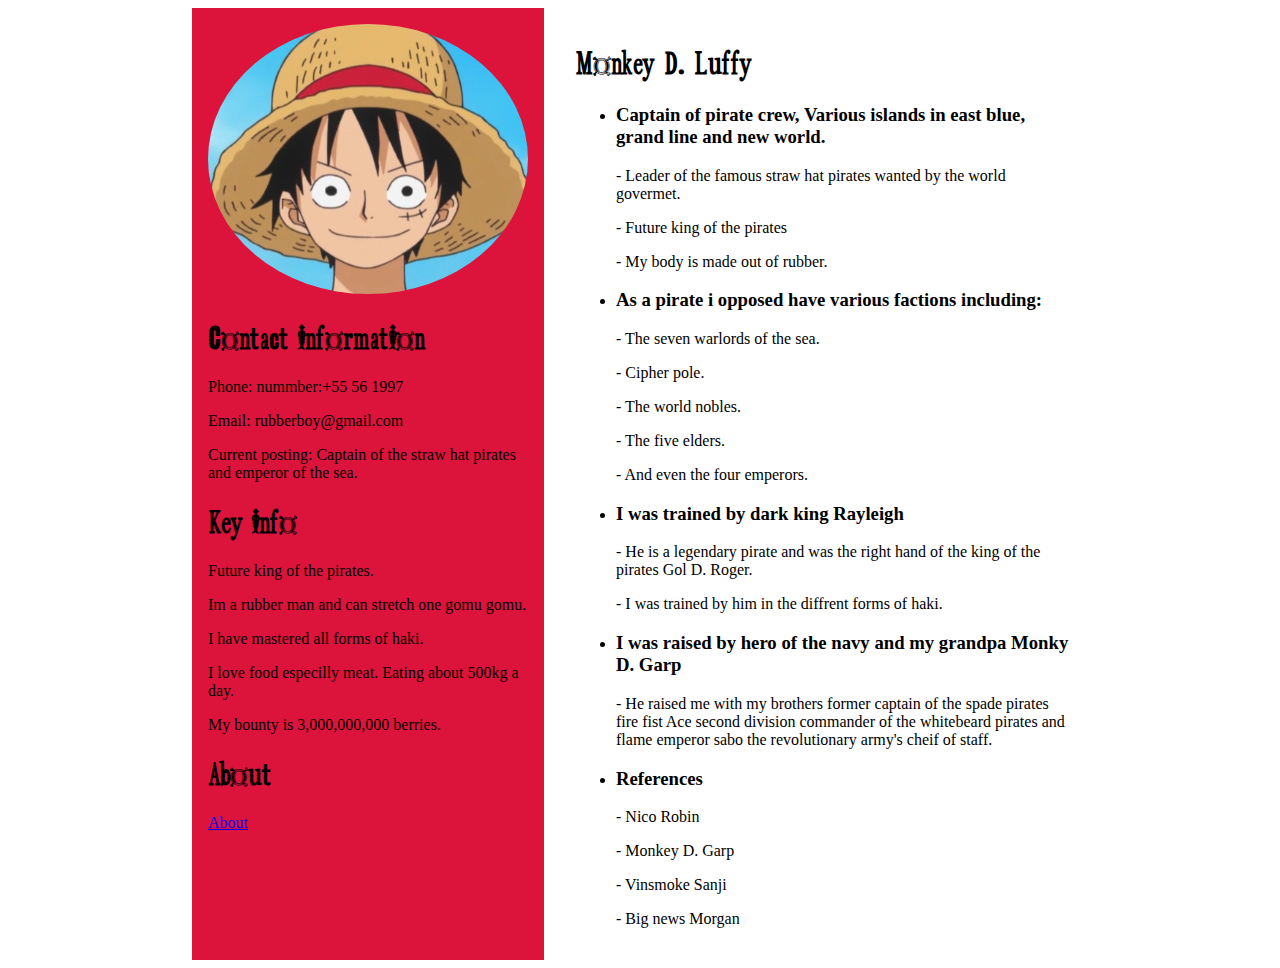
<file: index.html>
<!DOCTYPE html>
<html lang="en">
<head>
    <meta charset="UTF-8">
    <meta name="viewport" content="width=device-width, initial-scale=1.0">
    <title>Monkey D. Luffy CV</title>
    <link rel="stylesheet" href="style.css">
</head>
<body>
    <main class="wrapper with-sidebar">
        <aside class="sidebar">
        <img src="Monkey_D._Luffy_Anime_Post_Timeskip_Infobox.png" alt="Monkey_D">
        <h1> Contact information</h1>
        <p> Phone: nummber:+55 56 1997</p>
        <p>Email: rubberboy@gmail.com</p>
        <p>Current posting: Captain of the straw hat pirates and emperor of the sea.</p>
        <h1>Key info</h1>
        <p>Future king of the pirates.</p>
        <p>Im a rubber man and can stretch one gomu gomu.</p>
        <p>I have mastered all forms of haki.</p>
        <p>I love food especilly meat. Eating about 500kg a day.</p>
        <p>My bounty is 3,000,000,000 berries.</p>
        <h1>About</h1>
        <p><a href="about.html">About</a></p>
        </aside>
        <article class="not-sidebar">
            <h1>Monkey D. Luffy</h1>
            <ul>
                <li>
                    <h3>Captain of pirate crew, Various islands in east blue, grand line and new world. </h3>
                    <p>- Leader of the famous straw hat pirates wanted by the world govermet.</p>
                    <p>- Future king of the pirates</p>
                    <p>- My body is made out of rubber.</p>
                </li>
            </ul>
            <ul>
                <li>
                    <h3>As a pirate i opposed have various factions including:</h3>
                    <p>- The seven warlords of the sea.</p>
                    <p>- Cipher pole.</p>
                    <p>- The world nobles.</p>
                    <p>- The five elders.</p>
                    <p>- And even the four emperors.</p>
                </li>
            </ul>
            <ul>
                <li>
                    <h3>I was trained by dark king Rayleigh</h3>
                    <p>- He is a legendary pirate and was the right hand of the king of the pirates Gol D. Roger.</p>
                    <p>- I was trained by him in the diffrent forms of haki.</p>
                </li>
            </ul>
            <ul>
                <li>
                    <h3>I was raised by hero of the navy and my grandpa Monky D. Garp</h3>
                    <p>- He raised me with my brothers former captain of the spade pirates fire fist Ace second division commander of the whitebeard pirates and flame emperor sabo the revolutionary army's cheif of staff.</p>
                </li>
            </ul>
            <ul>
                <li>
                    <h3>References</h3>
                    <p>- Nico Robin</p>
                    <p>- Monkey D. Garp</p>
                    <p>- Vinsmoke Sanji</p>
                    <p>- Big news Morgan</p>
                </li>
            </ul>
        </article>
    </main>
</body>
</html>
</file>
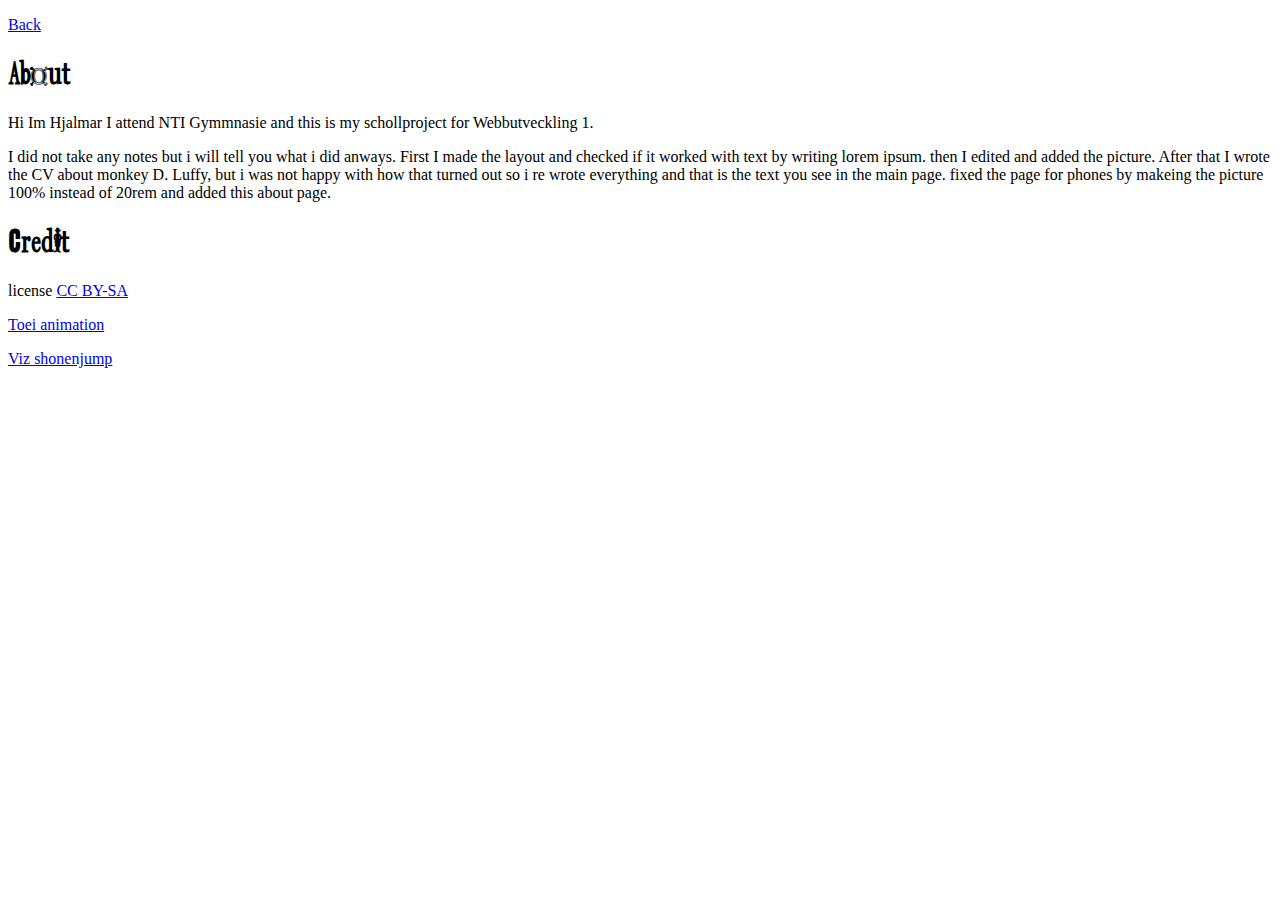
<file: about.html>
<!DOCTYPE html>
<html lang="en">
    <link rel="stylesheet" href="style.css">
<head>
    <meta charset="UTF-8">
    <meta name="viewport" content="width=device-width, initial-scale=1.0">
    <title>About</title>
</head>
<body>
<p><a href="index.html">Back</a></p>
<h1>About</h1>
<p>Hi Im Hjalmar I attend NTI Gymmnasie and this is my schollproject for Webbutveckling 1.</p>
<p>I did not take any notes but i will tell you what i did anways. First I made the layout and checked if it worked with text by writing lorem ipsum. then I edited and added the picture. After that I wrote the CV about monkey D. Luffy, but i was not happy with how that turned out so i re wrote everything and that is the text you see in the main page.  fixed the page for phones by makeing the picture 100% instead of 20rem and added this about page. </p>
<h1>Credit</h1>
<p>license <a href="https://creativecommons.org/licenses/by-nc/3.0/legalcode">CC BY-SA</a></p>
<p><a href="https://www.toei-animation.com/">Toei animation</a></p>
<p><a href="https://www.viz.com/shonenjump">Viz shonenjump</a></p>
</body>
</html>
</file>
<file: style.css>
@font-face {
    font-family: 'One Piece';
    src: url(one\ piece\ font.ttf) format('truetype');
}

h1 {
    font-family: 'One Piece', sans-serif;
}
.with-sidebar{
    display: flex;
    flex-wrap: wrap;
    gap: 1rem;
}
.sidebar{
    flex-basis: 14rem;
    flex-grow: 1;
    padding: 1rem;
    max-width: fit-content;
}
aside{
background-color: crimson;
}
.not-sidebar{
    flex-basis: 0;
    padding: 1rem;
    flex-grow: 999;
    min-inline-size: 50%;
}
.wrapper{
    max-width: 56rem;
    margin-right: auto;
    margin-left: auto;
}
img{
max-width: 20rem;
border-radius: 50%;
}
p{
   font-family: Cambria, Cochin, Georgia, Times, 'Times New Roman', serif;
}
</file>
